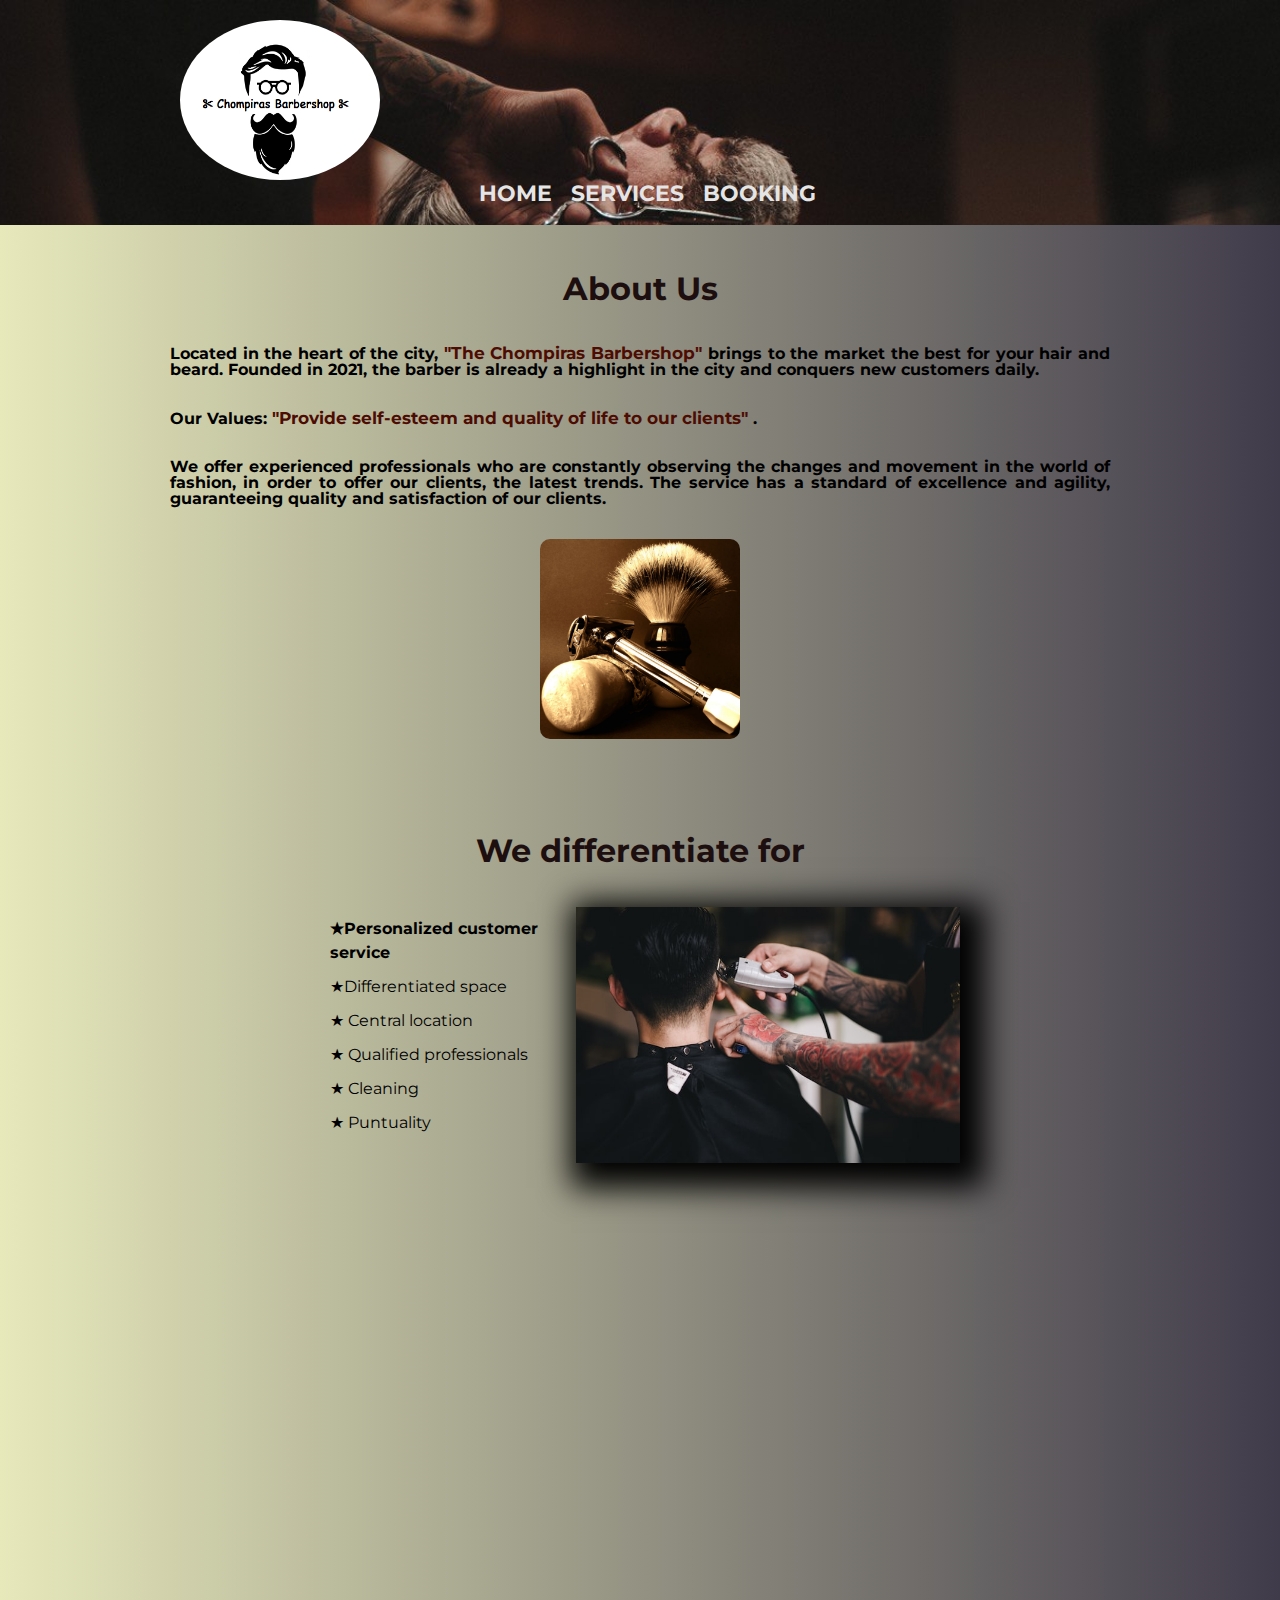
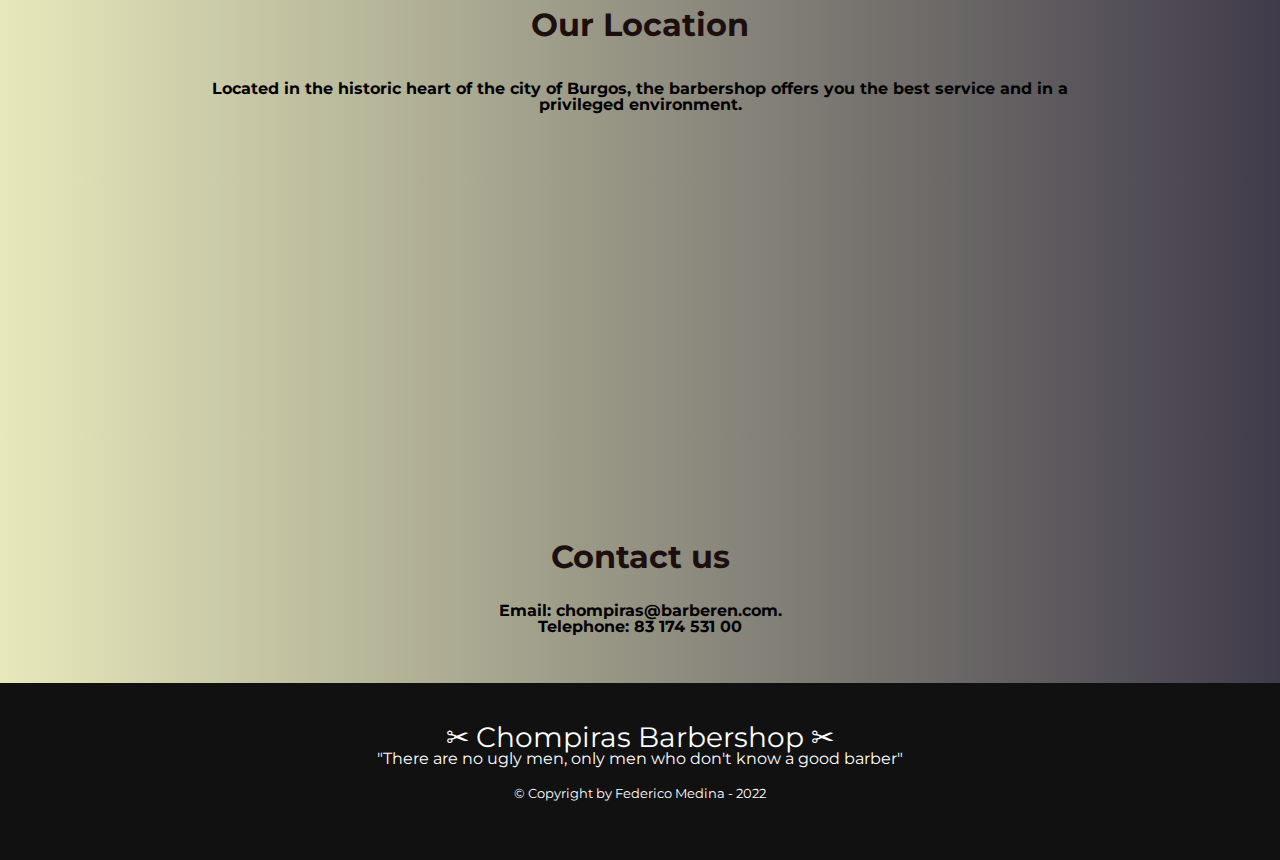
<file: index.html>
<!DOCTYPE html>
<html lang="en">

<head>
    <meta charset="utf-8">
    <meta http-equiv="X-UA-Compatible" content="IE=edge">
    <title> Home - Barbershop</title>
    <meta name="description" content="">
    <meta name="viewport" content="width=device-width">
    <link rel="stylesheet" href="./css/reset.css">
    <link rel="stylesheet" href="./css/style.css">
    <link rel="preconnect" href="https://fonts.googleapis.com">
    <link rel="preconnect" href="https://fonts.gstatic.com" crossorigin>
    <link href="https://fonts.googleapis.com/css2?family=Montserrat:ital,wght@1,300&display=swap" rel="stylesheet">
</head>

<body>
    <!-- Navbar-->
    <header>
        <div class="box">
            <h1><img class="logo" src="./images/logo/cabello+barba-logo.png" alt="logo the barber shop"></h1>
            <nav>
                <ul>
                    <li><a href="./index.html"> Home</a></li>
                    <li><a href="./products.html">Services</a></li>
                    <li><a href="./booking.html">Booking</a></li>
                </ul>
            </nav>
        </div>
    </header>
    <!-- About us-->



    <section class="main_content">

        <h3 class="central_tittle"> About Us </h3>
        <div class="to_line">
            <p>Located in the heart of the city, <strong class="mark_tittle">"The Chompiras Barbershop"</strong>
                brings
                to
                the market the best
                for your hair and beard. Founded in 2021, the barber is already a highlight in the city and conquers
                new
                customers daily.</p>
            <p> Our Values: <strong class="values"> <em> "Provide self-esteem and quality of life to our
                        clients"</em> </strong>.
            </p>

            <p> We offer experienced professionals who are constantly observing the changes and movement in the
                world of
                fashion, in order to offer our clients, the latest trends. The service has a standard of excellence
                and
                agility,
                guaranteeing quality and satisfaction of our clients. </p>
        </div>
        <img class="bullet_point" src="./images/bullet_point.jpg" alt="bullet_point">
    </section>

    <!-- Our services-->
    <section class="services">
        <h3 class="central_tittle"> We differentiate for</h3>
        <div class="content_services">
            <ul class="list_services">
                <li class="items">Personalized customer service </li>
                <li class="items">Differentiated space </li>
                <li class="items"> Central location </li>
                <li class="items"> Qualified professionals </li>
                <li class="items"> Cleaning</li>
                <li class="items"> Puntuality</li>
            </ul><img class="differenciate_for" src="./images/differenciate_for.jpg" alt="differenciate_for">
        </div>
        <div class="video">
            <iframe width="100%" height="315" src="https://www.youtube.com/embed/wcVVXUV0YUY"
                title="YouTube video player" frameborder="0"
                allow="accelerometer; autoplay; clipboard-write; encrypted-media; gyroscope; picture-in-picture"
                allowfullscreen>
            </iframe>
        </div>
    </section>
    <!-- map -->
    <section>
        <div class="location_map">
            <h3 class="central_tittle">Our Location</h3>
            <p class="text_map">Located in the historic heart of the city of Burgos, the barbershop offers you the
                best service and
                in a privileged environment.</p>
            <div class="map">
                <iframe
                    src="https://www.google.com/maps/embed?pb=!1m18!1m12!1m3!1d32496223.561198357!2d-105.17214490590798!3d6.154299070346169!2m3!1f0!2f0!3f0!3m2!1i1024!2i768!4f13.1!3m3!1m2!1s0x8c036a8291a5dd09%3A0xa9fa56ea9bc2eb1f!2sEl%20Chompiras!5e0!3m2!1ses!2sdk!4v1672236120582!5m2!1ses!2sdk"
                    width="80%" height="300" style="border:0;" allowfullscreen="" loading="lazy"
                    referrerpolicy="no-referrer-when-downgrade"></iframe>
            </div>

        </div>
    </section>
    <!-- contact -->

    <section>
        <div class="contact_us">
            <h3 class="contact_central_tittle"> Contact us</h3>
            <div class="style_contact_list">
                <ul class="services_list">
                    <li> Email: chompiras@barberen.com.</li>
                    <li>Telephone: 83 174 531 00 </li>
                </ul>
            </div>

        </div>


    </section>

    <footer>
        <div class="footer-content">
            <!--add all information -->
            <h3 class="tittle_fotter">&#9986 Chompiras Barbershop &#9986</h3>
            <p>"There are no ugly men, only men who don't know a good barber"</p>
            <p class="copyright"> &copy; Copyright by Federico Medina - 2022</p>
        </div>
    </footer>


</body>

</html>
</file>
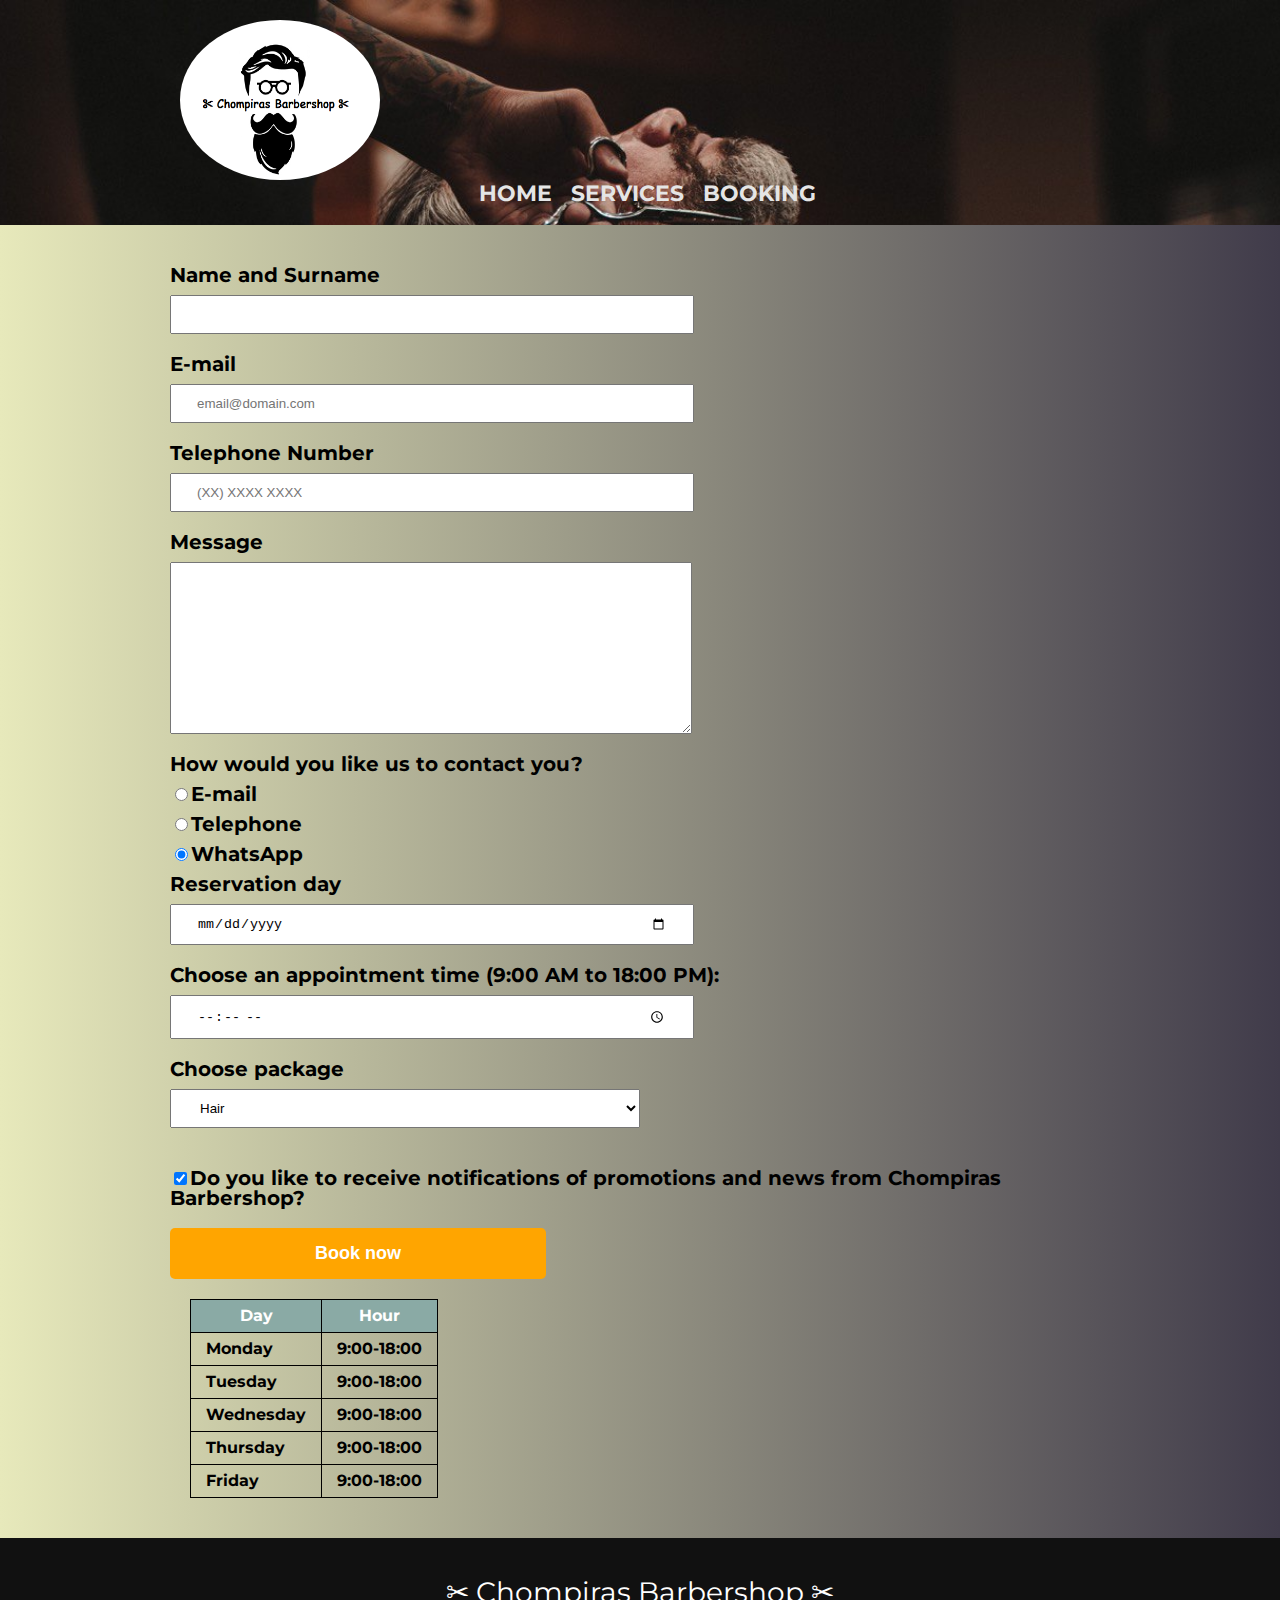
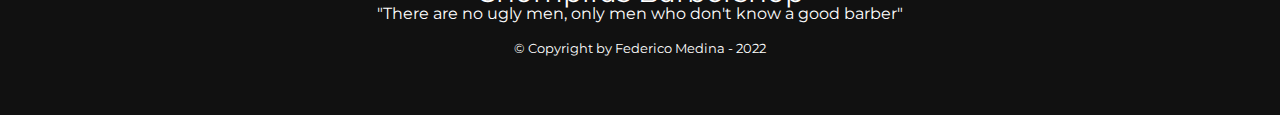
<file: booking.html>
<!DOCTYPE html>
<!--[if lt IE 7]>      <html class="no-js lt-ie9 lt-ie8 lt-ie7"> <![endif]-->
<html lang="en">

<head>
    <meta charset="utf-8">
    <meta http-equiv="X-UA-Compatible" content="IE=edge">
    <title>Booking</title>
    <meta name="description" content="">
    <meta name="viewport" content="width=device-width, initial-scale=1">
    <link rel="stylesheet" href="./css/reset.css">
    <link rel="stylesheet" href="./css/style.css">
</head>

<body>
    <!-- Navbar-->
    <header>



        <div class="box">
            <h1><img src="./images/logo/cabello+barba-logo.png" class="logo"></h1>
            <nav>
                <ul>
                    <li><a href="./index.html"> Home</a></li>
                    <li><a href="./products.html">Services</a></li>
                    <li><a href="./booking.html">Booking</a></li>
                </ul>
            </nav>
        </div>
    </header>

    <!-- Booking-->
    <main>
        <form>
            <label for="nameandsurname">Name and Surname</label>
            <input type="text" id="nameandsurname" class="input-parent" required>

            <label for="email">E-mail</label>
            <input type="email" id="email" class="input-parent" required placeholder="email@domain.com">

            <label for="telephone">Telephone Number</label>
            <input type="tel" id="telephone" class="input-parent" required placeholder="(XX) XXXX XXXX">

            <label for="message">Message</label>
            <textarea cols="70" rows="10" id="message" class="input-parent" required></textarea>

            <fieldset>
                <legend>How would you like us to contact you?</legend>

                <label for="radio-email"><input type="radio" name="contactform" value="E-mail"
                        id="radio-email">E-mail</label>

                <label for="radio-telefono"><input type="radio" name="contactform" value="Telephone"
                        id="radio-telephone">Telephone</label>

                <label for="radio-whatsapp"><input type="radio" name="contactform" value="Whatsapp" id="radio-whatsapp"
                        checked>WhatsApp</label>

            </fieldset>
            <fieldset>

                <label>Reservation day</label>
                <input type="date" id="checkin-date" name="checkin" class="input-parent"  required>

            </fieldset>
            <fieldset>
                <label>Choose an appointment time (9:00 AM to 18:00 PM): </label>
                <input type="time" name="time-date" id="time-date" min="09:00" max="18:00" class="input-parent" required>
                <span class="validity"></span>
                
            </fieldset>
            <fieldset>
                <label for="choose_package">Choose package</label>
                <select class="input-parent">
                    <option value="Option 1" id="choose_package">Hair</option>
                    <option value="Option 2" id="choose_package">Beard</option>
                    <option value="Option 3" id="choose_package">Hair + Beard</option>
                </select>
            </fieldset>
            
            <label class="checkbox"><input type="checkbox" checked>Do you like to receive notifications of
                promotions and news from Chompiras Barbershop?</label>

            <input type="submit" value="Book now" class="send">
            
            <table class="center">
                <thead>
                    <tr>
                        <th>Day</th>
                        <th>Hour</th>
                    </tr>
                </thead>
                <tr>
                    <td>Monday</td>
                    <td>9:00-18:00</td>
                </tr>
                <tr>
                    <td>Tuesday</td>
                    <td>9:00-18:00</td>
                </tr>
                <tr>
                    <td>Wednesday</td>
                    <td>9:00-18:00</td>
                </tr>
                <tr>
                    <td>Thursday</td>
                    <td>9:00-18:00</td>
                </tr>
                <tr>
                    <td>Friday</td>
                    <td>9:00-18:00</td>
                </tr>
            </table>
        </form>

    
    </main>


    <footer>
        <div class="footer-content">
            <!--add all information -->
            <h3 class="tittle_fotter">&#9986 Chompiras Barbershop &#9986</h3>
            <p>"There are no ugly men, only men who don't know a good barber"</p>
            <p class="copyright"> &copy; Copyright by Federico Medina - 2022</p>
        </div>
    </footer>
</body>

</html>
</file>
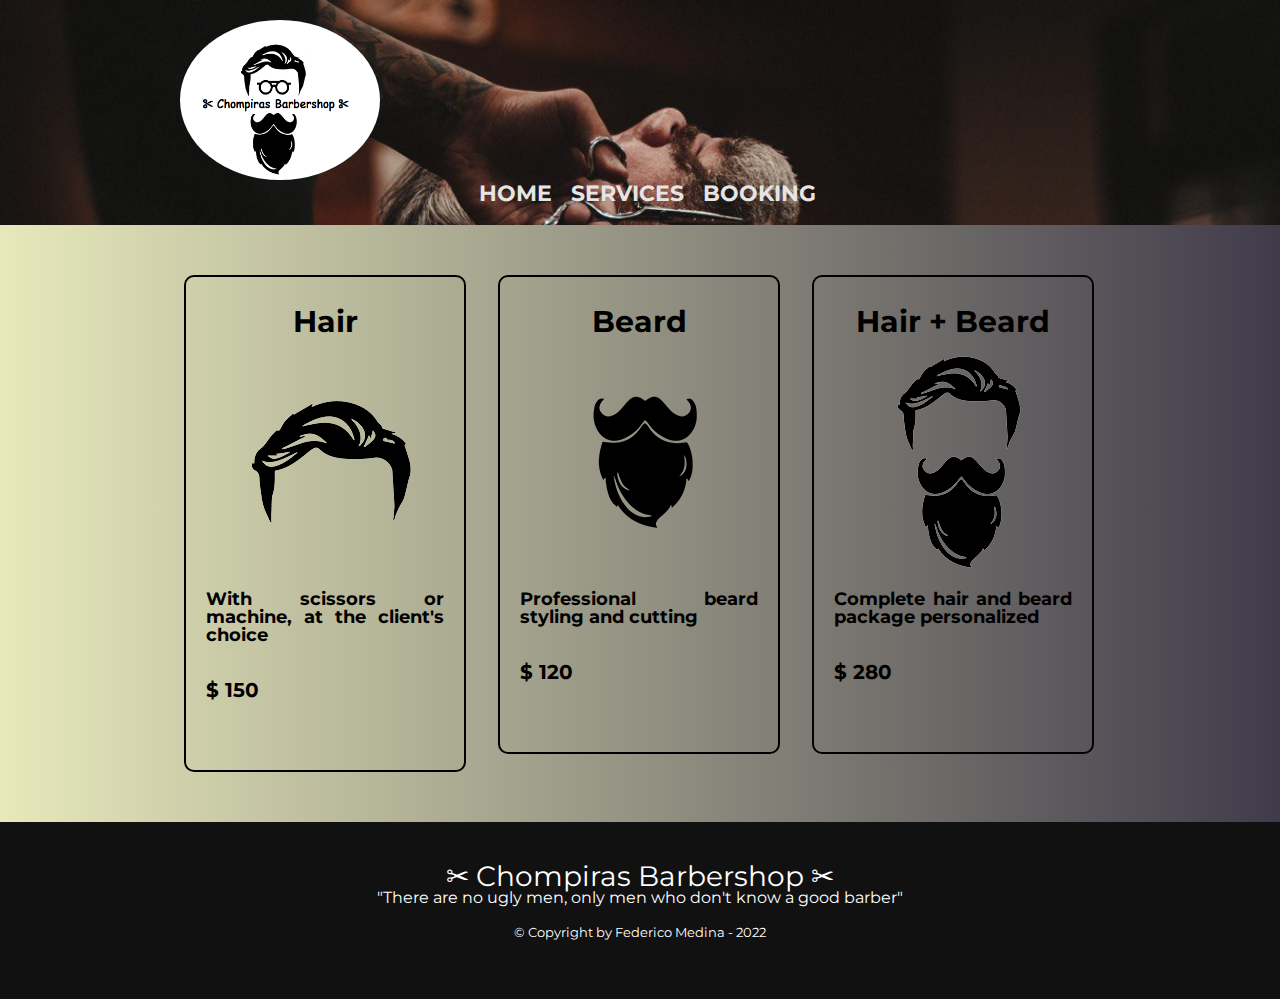
<file: products.html>
<!DOCTYPE html>


<html lang="en">

<head>
    <meta charset="utf-8">
    <meta http-equiv="X-UA-Compatible" content="IE=edge">
    <title>Products</title>
    <meta name="description" content="">
    <meta name="viewport" content="width=device-width, initial-scale=1">
    <link rel="stylesheet" href="./css/reset.css">
    <link rel="stylesheet" href="./css/style.css">
</head>

<body>
    <!-- Navbar-->
    <header>
        <div class="box">
            <h1><img src="./images/logo/cabello+barba-logo.png" class="logo"></h1>
            <nav>
                <ul>
                    <li><a href="./index.html"> Home</a></li>
                    <li><a href="./products.html">Services</a></li>
                    <li><a href="./booking.html">Booking</a></li>
                </ul>
            </nav>
        </div>
    </header>

    <!-- Products-->
    <section>
        <ul class="products">
            <li>
                <h2>Hair</h2>
                <img src="./images/products/cabello.png" alt="Hair">
                <p class="product_description">With scissors or machine, at the client's choice</p>
                <p class="product_price">$ 150</p>
            </li>
            <li>
                <h2>Beard</h2>
                <img src="./images/products/barba.png" alt="Beard">
                <p class="product_description">Professional beard styling and cutting</p>
                <p class="product_price">$ 120</p>
            </li>
            <li>
                <h2>Hair + Beard</h2>
                <img src="./images/products/cabello+barba.png" alt="HairAndBeard">
                <p class="product_description">Complete hair and beard package personalized</p>
                <p class="product_price">$ 280</p>
            </li>

        </ul>
    </section>

    <footer>
        <div class="footer-content">
            <!--add all information -->
            <h3 class="tittle_fotter">&#9986 Chompiras Barbershop &#9986</h3>
            <p>"There are no ugly men, only men who don't know a good barber"</p>
            <p class="copyright"> &copy; Copyright by Federico Medina - 2022</p>
        </div>
    </footer>




</body>

</html>
</file>
<file: css/style.css>
@import url('https://fonts.googleapis.com/css2?family=Montserrat:ital,wght@1,300&display=swap');



/* Structure */ 




body{
background: #403B4A;  
background: -webkit-linear-gradient(to right, #E7E9BB, #403B4A);  
background: linear-gradient(to right, #E7E9BB, #403B4A); 
font-family: 'Montserrat', sans-serif;

}


/* Nav  Bar */ 
header{
   background: url("../images/background_nav.jpg") no-repeat;
   padding: 20px 0;
   background-size: cover;
   background-position: center;
   background-attachment: fixed;

}

.box{
    width: 940px;
    position: relative;
    margin: 0 auto;
}

nav{
    text-align: center;
    top: 145px;
    right: 0px;
}
nav li {
    display: inline;
    margin: 0 0 0 15px;
}

nav a {
 text-transform: uppercase;
 color:#E5E5E5;
 font-weight: bold;
 font-size: 22px;
 text-decoration: none;
}
nav a:hover{
    color: #bcb62a;
    text-decoration: underline;
}

h1 img{
    border-radius: 50%;
    width: 200px;
    height: 160px;
    margin-left: 10px;
       }
    

  
 /* About us */ 
.main_content{
    padding: 3em 0;
    width: 940px;
    margin: 0 auto;

}

.bullet_point{
width: 200px;
display: block;
margin: 0 auto;
border-radius: 10px;
}
 .central_tittle{
text-align: center;
font-size: 2em;
color: #1D0F0F;
font-weight: bold;
clear: left;
margin-bottom: 40px;
 }



 section p {
text-align: justify;
font-size: 16px;
margin: 10px;
font-weight: bold;
margin: 0 0 2em;
  }

.mark_tittle{
    font-size: 17px;
    color: #4D0C02;
}

.values{
    font-size: 17px;

    color: #4D0C02;
}



 /* Our Services */ 

.services{
    padding: 3em 0;
    width: 940px;
    margin: 0 auto;
}

.items{

font-size: 16px;
margin: 10px;
color: #000000;
}

.items:before{
content: "★";
}


.differenciate_for{
   width: 60%;
   transition: 400ms;
   box-shadow: 10px 10px  30px  15px  #000000;
}

.differenciate_for:hover{
    opacity: 0.30;
}
.video{
    width: 560px;
    margin: 1em auto;

}
.content_services{
width: 640px;
margin: 0 auto;
}
.list_services{
width: 40%;
display: inline-block;
vertical-align: top;
}
.items{
    line-height: 1.5;
}
.items:first-child{
    font-weight: bold;
}

/* Products*/ 
.products{
width: 940px;
margin: 0 auto;
padding: 50px;
}
.products li{
display: inline-block;
text-align: center;
width: 30%;
vertical-align: top;
margin: 0 1.5%;
padding: 30px 20px;
box-sizing: border-box;
border:2px solid #000000 ;
border-radius: 10px;
}
.products li:hover{
    border-color:#bcb62a;
    border-width: 3px;
  }
.products li:active{
    background-color:#bcb62a;
    border-width: 3px;
  }
.products h2{
font-size: 30px;
font-weight: bold;
}
.products li:hover  h2{
    font-size: 33px;
}
.product_description{
    color: #000000;
    font-weight: bold;
    font-size: 18px;
}
.product_price{
  
    color: #000000;
    font-size: 20px;
    font-weight: bold;
    margin-top:10px;
}


/* booking*/



main{
    width: 940px;
    margin: 0 auto;    
}

form{
    margin: 40px 0;
    font-weight: bold;
}

form label, form legend{
    display: block;
    font-size: 20px;
    margin: 0 0 10px;
}

.input-parent{
    display: block;
    margin: 0 0 20px;
    padding: 10px 25px;
    width: 50%;
}

.checkbox{
    margin:20px 0;
}

.send{
    width: 40%;
    padding: 15px 0;
    font-size: 18px;
    font-weight: bold;
    color:white;
    background: orange;
    border:none;
    border-radius: 5px;
    transition: 1s all;
    cursor:pointer;
}

.send:hover{
    background: darkorange;
    transform: scale(1.2);
}

  

/* contact*/

.contact_us{
    padding: 3em 0;
    width: 940px;
    margin: 0 auto;
}
 
.contact_central_tittle{
text-align: center;
font-size: 2em;
color: #1D0F0F;
font-weight: bold;
clear: left;
margin-bottom: 30px;
   }

   

 .style_contact_list{
    font-weight: bold;
    
    }


 .services_list{
text-align: center;
list-style: none;


}








/* Table*/

table{
    margin: 20px 20px;
    
    }

thead{
    background: #8AAAA5;
    color: white;
    font-weight: bold;
}
td, th{
    border: 1px solid #000000;
    padding: 8px 15px;
}

/* Location*/
.location_map{
padding: 3em 0;
width: 940px;
margin: 0 auto;
}
.text_map{
text-align: center;
font-size: 16px;
margin: 0 0 2em;
color: #000000;
font-weight: bold;
}

iframe{
    display: block; 
    margin: auto;
}
/* Footer*/

footer{
    background: #111;
    color: #fff;
    padding: 40px;
}
.footer-content{
       text-align: center;
}

.copyright{
    color: #fff;
    font-size: 13px;
    margin:20px;
   
}

.tittle_fotter{
    font-size: 28px;
}

 /* Media Queries  */ 

 @media screen and (max-width:480px){
  /* Home */ 
    h1 {
        text-align: center;
    }  
     nav {
        position: static;
     }

    .box, .main_content, .location_map, .contact_us, .content_services, .video, .services, footer {
        width: auto;
    }
   
    .list_services, .differenciate_for{
        width: 100%;
    }

/* Booking*/ 

form {
    width: auto ;
}

table {
   width: 30%;
}

 .input-parent{
    width: 30%;
    
}

legend,label{
    width: 30%;
    
}
 /* products*/ 

    .products{
        width: auto;
    }

    .product_price, .product_description{
        text-align: center;
    }
   .products li{
    width: auto;
    margin: 5%;
   }

 }
</file>
